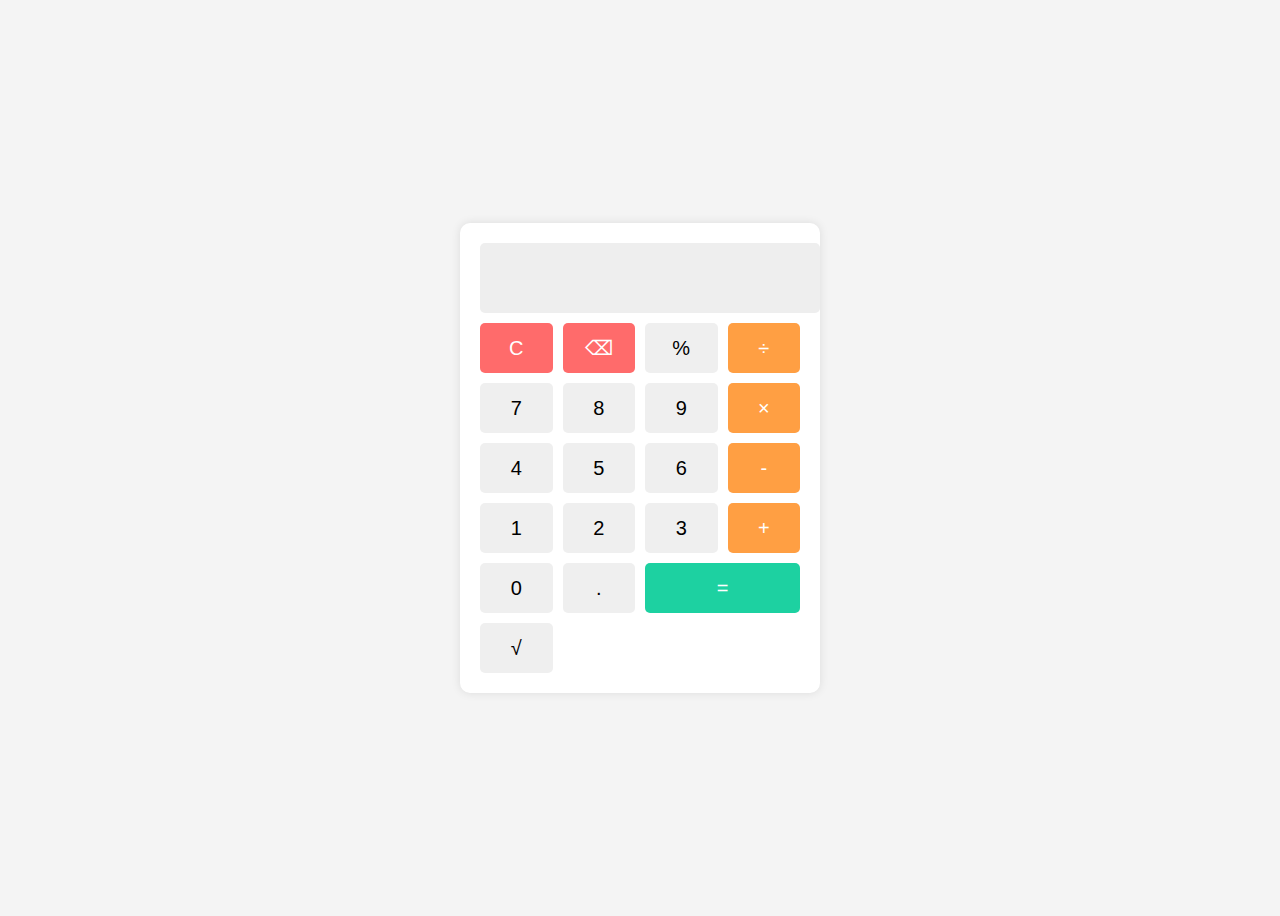
<file: Advanced Calculater/index.html>
<!DOCTYPE html>
<html lang="en">
<head>
    <meta charset="UTF-8">
    <meta name="viewport" content="width=device-width, initial-scale=1.0">
    <title>Advanced Calculator</title>
    <style>
        body {
            font-family: Arial, sans-serif;
            display: flex;
            justify-content: center;
            align-items: center;
            height: 100vh;
            background-color: #f4f4f4;
        }
        .calculator {
            width: 320px;
            background: white;
            padding: 20px;
            border-radius: 10px;
            box-shadow: 0px 0px 10px rgba(0, 0, 0, 0.1);
        }
        #display {
            width: 100%;
            height: 50px;
            text-align: right;
            font-size: 24px;
            padding: 10px;
            border: none;
            background: #eee;
            margin-bottom: 10px;
            border-radius: 5px;
        }
        .buttons {
            display: grid;
            grid-template-columns: repeat(4, 1fr);
            gap: 10px;
        }
        button {
            width: 100%;
            height: 50px;
            font-size: 20px;
            border: none;
            border-radius: 5px;
            cursor: pointer;
            transition: 0.2s;
        }
        button:active {
            transform: scale(0.95);
        }
        .operator {
            background: #ff9f43;
            color: white;
        }
        .clear, .backspace {
            background: #ff6b6b;
            color: white;
        }
        .equal {
            background: #1dd1a1;
            color: white;
            grid-column: span 2;
        }
    </style>
</head>
<body>
    <div class="calculator">
        <input type="text" id="display" disabled>
        <div class="buttons">
            <button class="clear" onclick="clearDisplay()">C</button>
            <button class="backspace" onclick="backspace()">⌫</button>
            <button onclick="append('%')">%</button>
            <button class="operator" onclick="append('/')">÷</button>
            <button onclick="append('7')">7</button>
            <button onclick="append('8')">8</button>
            <button onclick="append('9')">9</button>
            <button class="operator" onclick="append('*')">×</button>
            <button onclick="append('4')">4</button>
            <button onclick="append('5')">5</button>
            <button onclick="append('6')">6</button>
            <button class="operator" onclick="append('-')">-</button>
            <button onclick="append('1')">1</button>
            <button onclick="append('2')">2</button>
            <button onclick="append('3')">3</button>
            <button class="operator" onclick="append('+')">+</button>
            <button onclick="append('0')">0</button>
            <button onclick="append('.')">.</button>
            <button class="equal" onclick="calculate()">=</button>
            <button onclick="sqrt()">√</button>
        </div>
    </div>

    <script>
        let display = document.getElementById('display');

        function append(value) {
            display.value += value;
        }
        function clearDisplay() {
            display.value = '';
        }
        function backspace() {
            display.value = display.value.slice(0, -1);
        }
        function calculate() {
            try {
                display.value = eval(display.value);
            } catch (e) {
                display.value = 'Error';
            }
        }
        function sqrt() {
            display.value = Math.sqrt(eval(display.value));
        }
        document.addEventListener('keydown', function(event) {
            let key = event.key;
            if (/[0-9+\-*/.%]/.test(key)) {
                append(key);
            } else if (key === 'Enter') {
                calculate();
            } else if (key === 'Backspace') {
                backspace();
            } else if (key === 'Escape') {
                clearDisplay();
            }
        });
    </script>
</body>
</html>
</file>
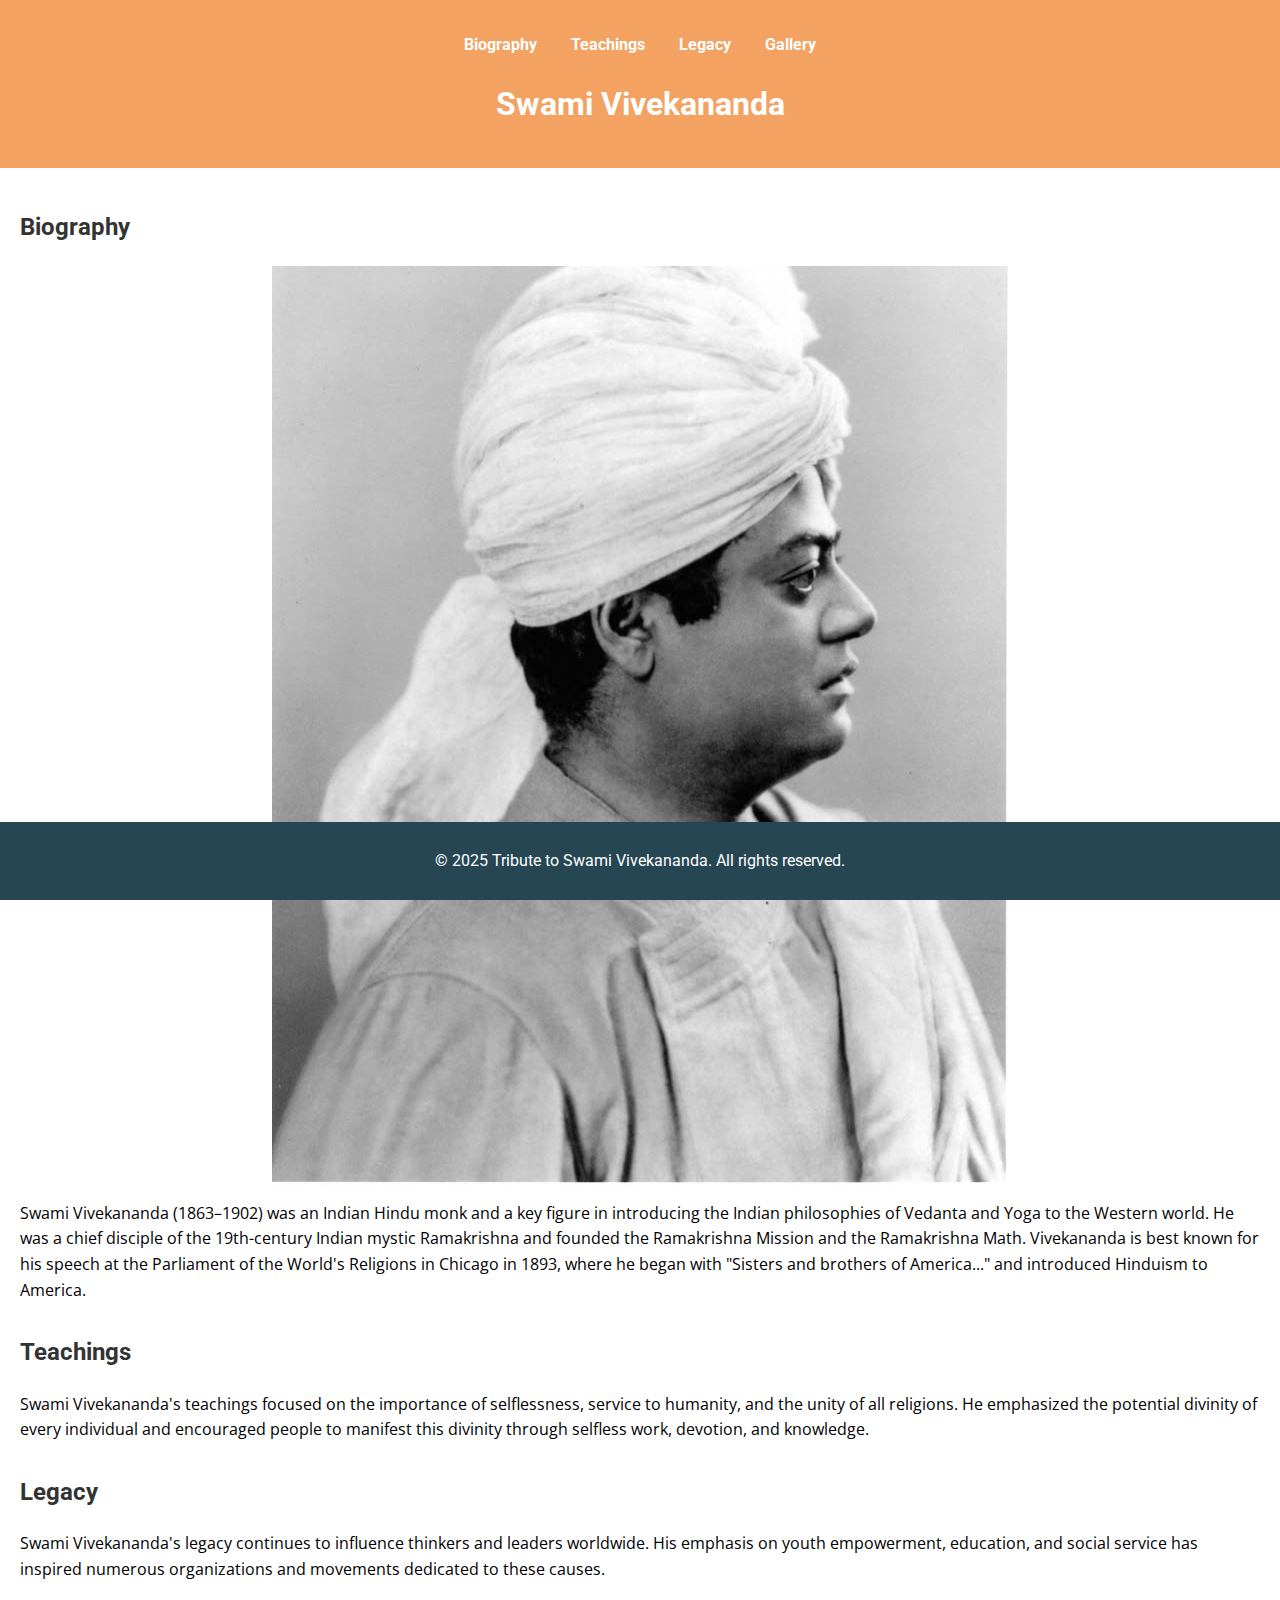
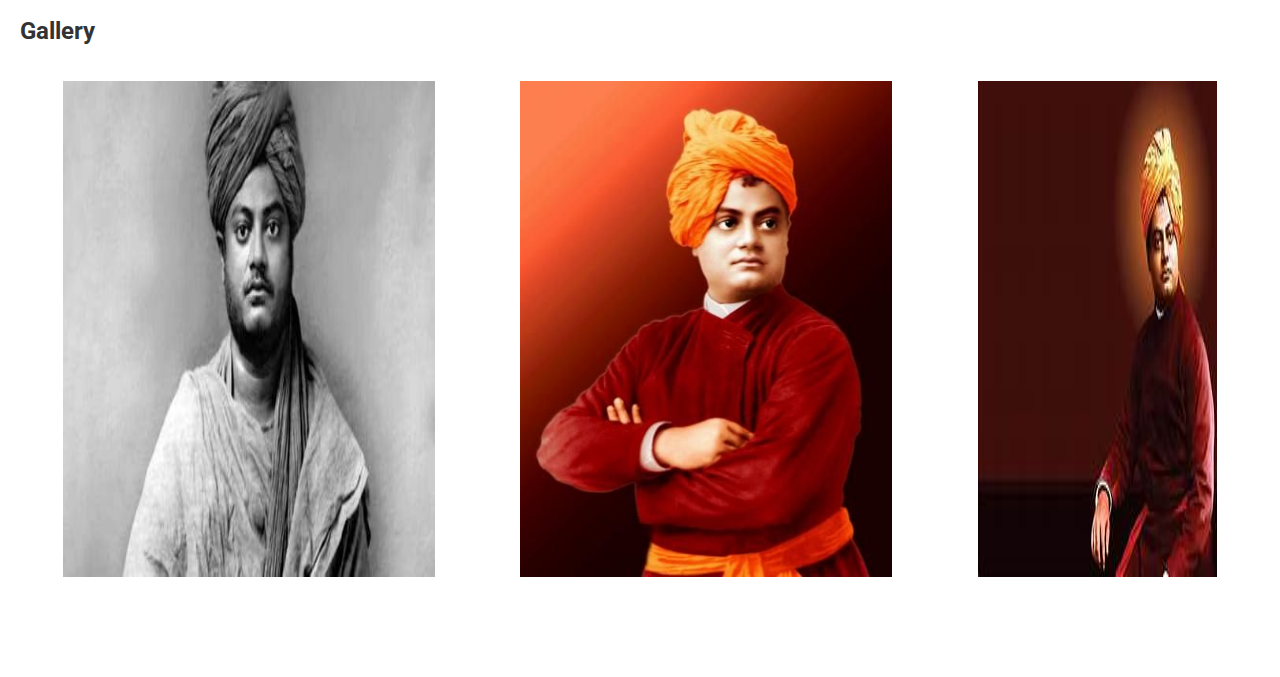
<file: Tributepage/index.html>
<!DOCTYPE html>
<html lang="en">
<head>
    <meta charset="UTF-8">
    <meta name="viewport" content="width=device-width, initial-scale=1.0">
    <title>Tribute to Swami Vivekananda</title>
    <link rel="stylesheet" href="styles.css">
</head>
<body>
    <!-- Header Section -->
    <header>
        <nav>
            <ul>
                <li><a href="#biography">Biography</a></li>
                <li><a href="#teachings">Teachings</a></li>
                <li><a href="#legacy">Legacy</a></li>
                <li><a href="#gallery">Gallery</a></li>
            </ul>
        </nav>
        <h1>Swami Vivekananda</h1>
    </header>

    <!-- Main Content -->
    <main>
        <!-- Biography Section -->
        <section id="biography">
            <h2>Biography</h2>
            <img src="vivekananda.jpg" alt="Swami Vivekananda">
            <p>
                Swami Vivekananda (1863–1902) was an Indian Hindu monk and a key figure in introducing the Indian philosophies of Vedanta and Yoga to the Western world. He was a chief disciple of the 19th-century Indian mystic Ramakrishna and founded the Ramakrishna Mission and the Ramakrishna Math. Vivekananda is best known for his speech at the Parliament of the World's Religions in Chicago in 1893, where he began with "Sisters and brothers of America..." and introduced Hinduism to America.
            </p>
        </section>

        <!-- Teachings Section -->
        <section id="teachings">
            <h2>Teachings</h2>
            <p>
                Swami Vivekananda's teachings focused on the importance of selflessness, service to humanity, and the unity of all religions. He emphasized the potential divinity of every individual and encouraged people to manifest this divinity through selfless work, devotion, and knowledge.
            </p>
        </section>

        <!-- Legacy Section -->
        <section id="legacy">
            <h2>Legacy</h2>
            <p>
                Swami Vivekananda's legacy continues to influence thinkers and leaders worldwide. His emphasis on youth empowerment, education, and social service has inspired numerous organizations and movements dedicated to these causes.
            </p>
        </section>

        <!-- Gallery Section -->
        <section id="gallery">
            <h2>Gallery</h2>
            <div class="gallery">
                <img src="image1.jpg" alt="Swami Vivekananda Image 1">
                <img src="image2.jpg" alt="Swami Vivekananda Image 2">
                <img src="image3.jpg" alt="Swami Vivekananda Image 3">
            </div>
        </section>
    </main>

    <!-- Footer Section -->
    <footer>
        <p>&copy; 2025 Tribute to Swami Vivekananda. All rights reserved.</p>
    </footer>
</body>
</html>
</file>
<file: Tributepage/styles.css>
/* Import Google Fonts */
@import url('https://fonts.googleapis.com/css2?family=Roboto:wght@400;700&family=Open+Sans:wght@300;400;600&display=swap');

body {
    font-family: 'Open Sans', sans-serif;
    margin: 0;
    padding: 0;
    line-height: 1.6;
}

header {
    background: #f4a261;
    color: #fff;
    padding: 1rem 0;
    text-align: center;
    font-family: 'Roboto', sans-serif;
}

nav ul {
    list-style: none;
    padding: 0;
    text-align: center;
}

nav ul li {
    display: inline;
    margin: 0 15px;
}

nav ul li a {
    color: #fff;
    text-decoration: none;
    font-weight: bold;
    font-family: 'Roboto', sans-serif;
}

nav ul li a:hover {
    color: #e76f51;
    text-decoration: underline;
}

h1 {
    font-family: 'Roboto', sans-serif;
}

main {
    padding: 20px;
    padding-bottom: 60px; /* Prevents footer overlap */
}

main img {
    max-width: 100%;
    height: auto;
    display: block;
    margin: 0 auto;
}

section {
    margin-bottom: 30px;
}

h2 {
    font-family: 'Roboto', sans-serif;
    color: #333;
}

.gallery {
    display: flex;
    justify-content: space-around;
    flex-wrap: wrap;
}

.gallery img {
    max-width: 30%;
    margin: 10px;
}

footer {
    background: #264653;
    color: #fff;
    text-align: center;
    padding: 10px 0;
    position: fixed;
    width: 100%;
    bottom: 0;
    font-family: 'Roboto', sans-serif;
}

/* Responsive Design */
@media (max-width: 768px) {
    nav ul li {
        display: block;
        margin: 10px 0;
    }
    .gallery img {
        max-width: 100%;
    }
}
</file>
